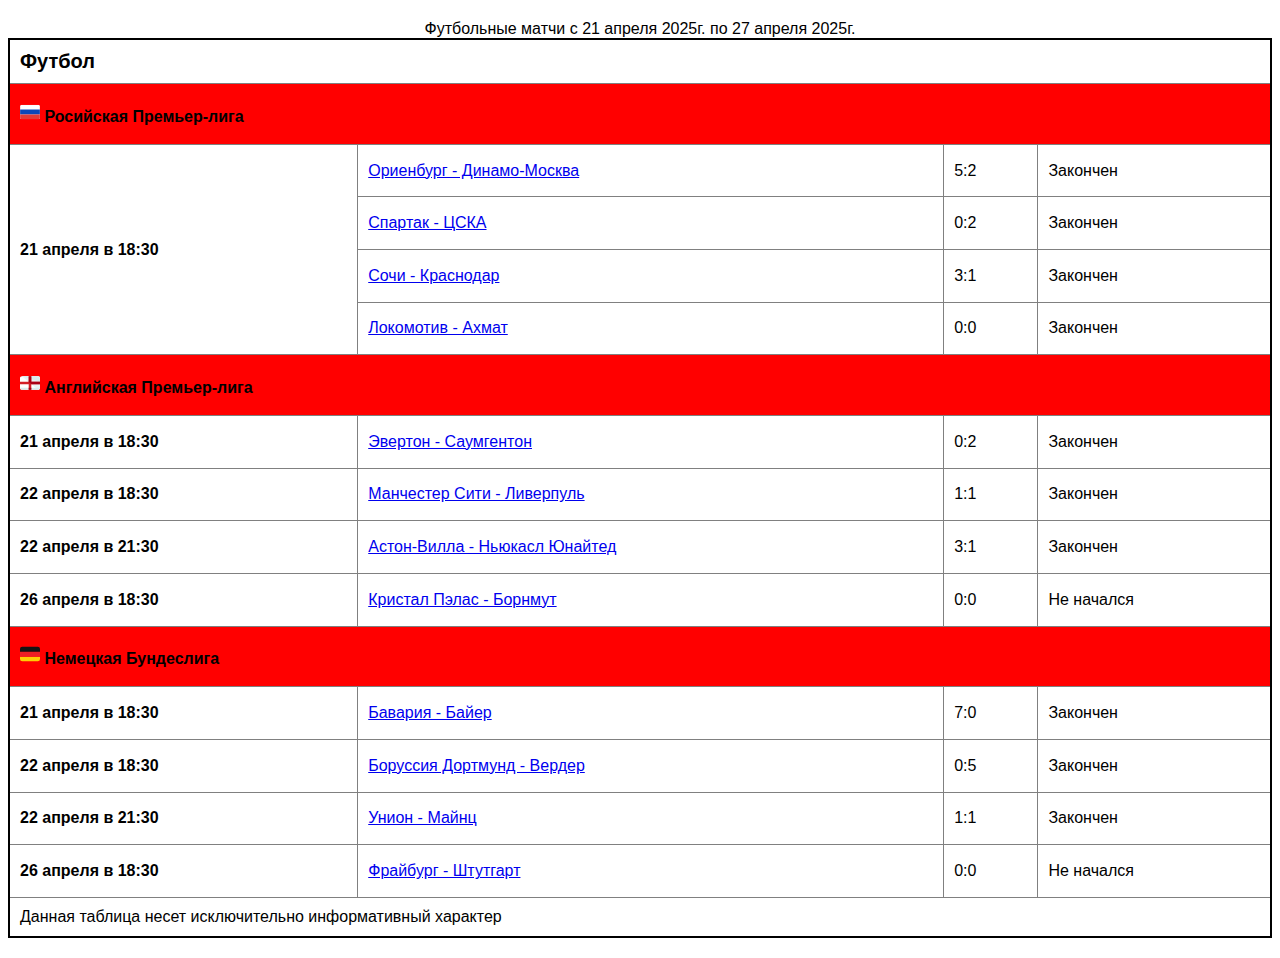
<file: index.html>
<!DOCTYPE html>
<html lang="ru">
<head>
    <meta charset="UTF-8">
    <title>Таблица матчей на следующую неделю</title>
    <link rel="stylesheet" href="style.css">
</head>
<body>
<table style="width:100%; height:100vh;">
    <caption>Футбольные матчи с <time datetime="2025-04-21">21 апреля 2025г.</time> по <time datetime="2025-04-27">27 апреля 2025г.</time></caption>
    <thead>
        <tr>
            <th colspan="4">Футбол</th>
        </tr>
    </thead>
    <tbody>
    <tr>
        <tr>
            <!--        использовал colspan для обьединения одной строки-->
            <td colspan="4" style="background: red"><img src="images/flag_ru.svg" alt="Российский флаг" width="20" height="20"><strong> Росийская Премьер-лига</strong></td>
        </tr>
        <tr>
            <!--  использовал rowspan для обьединения сток одного столбца          -->
            <td rowspan="4"><time datetime="2025-04-21T18:30"><strong>21 апреля в 18:30</strong></time></td>
            <td><a href="/">Ориенбург - Динамо-Москва</a></td>
            <td>5:2</td>
            <td>Закончен</td>
        </tr>
        <tr>
            <td><a href="/">Спартак - ЦСКА</a></td>
            <td>0:2</td>
            <td>Закончен</td>
        </tr>
        <tr>
            <td><a href="/">Сочи - Краснодар</a></td>
            <td>3:1</td>
            <td>Закончен</td>
        </tr>
        <tr>
            <td><a href="/">Локомотив - Ахмат</a></td>
            <td>0:0</td>
            <td>Закончен</td>
        </tr>
        <tr>
            <!--        использовал colspan для обьединения одной строки-->
            <td colspan="4" style="background: red"><img src="images/flag_england.svg" alt="Английский флаг" width="20" height="20"><strong> Английская Премьер-лига</strong></td>
        </tr>
        <tr>
            <td><time datetime="2025-04-21T18:30"><strong>21 апреля в 18:30</strong></time></td>
            <td><a href="/">Эвертон - Саумгентон</a></td>
            <td>0:2</td>
            <td>Закончен</td>
        </tr>
        <tr>
            <td><time datetime="2025-04-22T18:30"><strong>22 апреля в 18:30</strong></time></td>
            <td><a href="/">Манчестер Сити - Ливерпуль</a></td>
            <td>1:1</td>
            <td>Закончен</td>
        </tr>
        <tr>
            <td><time datetime="2025-04-22T21:30"><strong>22 апреля в 21:30</strong></time></td>
            <td><a href="/">Астон-Вилла - Ньюкасл Юнайтед</a></td>
            <td>3:1</td>
            <td>Закончен</td>
        </tr>
        <tr>
            <td><time datetime="2025-04-26T18:30"><strong>26 апреля в 18:30</strong></time></td>
            <td><a href="/">Кристал Пэлас - Борнмут</a></td>
            <td>0:0</td>
            <td>Не начался</td>
        </tr>
        <tr>
            <!--        использовал colspan для обьединения одной строки-->
            <td colspan="4" style="background: red"><img src="images/flag_germany.svg" alt="Немецкий флаг" width="20" height="20"><strong> Немецкая Бундеслига</strong></td>
        </tr>
        <tr>
            <td><time datetime="2025-04-21T18:30"><strong>21 апреля в 18:30</strong></time></td>
            <td><a href="/">Бавария - Байер</a></td>
            <td>7:0</td>
            <td>Закончен</td>
        </tr>
        <tr>
            <td><time datetime="2025-04-22T18:30"><strong>22 апреля в 18:30</strong></time></td>
            <td><a href="/">Боруссия Дортмунд - Вердер</a></td>
            <td>0:5</td>
            <td>Закончен</td>
        </tr>
        <tr>
            <td><time datetime="2025-04-22T21:30"><strong>22 апреля в 21:30</strong></time></td>
            <td><a href="/">Унион - Майнц</a></td>
            <td>1:1</td>
            <td>Закончен</td>
        </tr>
        <tr>
            <td><time datetime="2025-04-26T18:30"><strong>26 апреля в 18:30</strong></time></td>
            <td><a href="/">Фрайбург - Штутгарт</a></td>
            <td>0:0</td>
            <td>Не начался</td>
        </tr>
    </tbody>
    <tfoot>
    <tr>
        <td colspan="4">Данная таблица несет исключительно информативный характер</td>
    </tr>
    </tfoot>
</table>
</body>
</html>
</file>
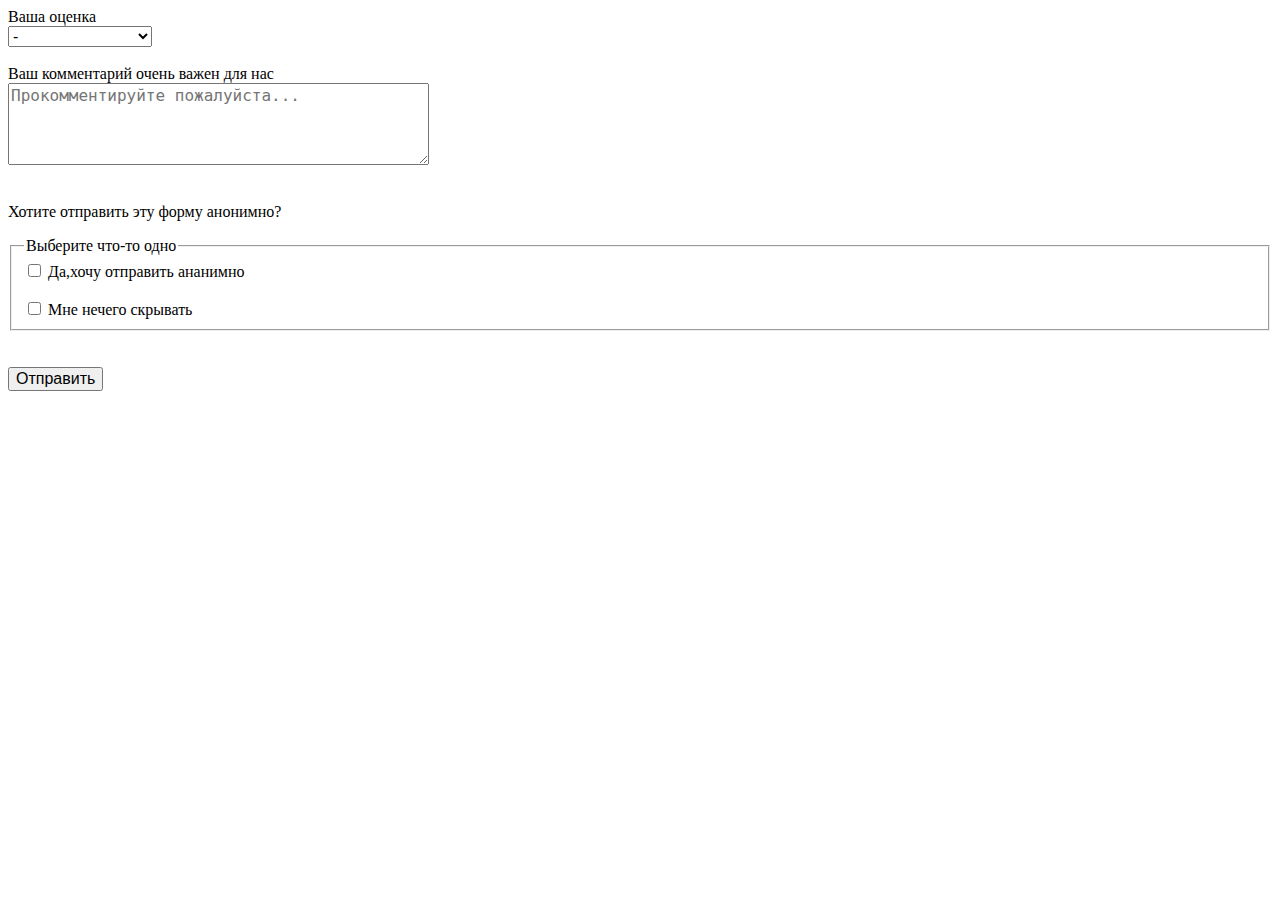
<file: connection.html>
<!DOCTYPE html>
<html lang="ru" xmlns="http://www.w3.org/1999/html" xmlns="http://www.w3.org/1999/html">
<head>
    <meta charset="UTF-8">
    <title>Форма обратной связи</title>
<!--    Атрибут class в HTML используется для назначения CSS-классов элементам. Это позволяет группировать несколько элементов с одинаковыми стилями и применить к ним одну и ту же стилизацию через CSS.-->
    <link rel="stylesheet" href="style.css">
</head>
<body>
<form action="/connection.html" method="post">
 <label for="review">Ваша оценка</label><br>
    <select name="review" id="review">
    <option value="/">-</option>
    <option value="fabulous">Великолепно</option>
    <option value="super">Супер</option>
    <option value="good">Хорошо</option>
    <option value="badly">Не понравилось</option>
    <option value="/">Свой ответ</option>
    </select><br><br>

    <label for="message">Ваш комментарий очень важен для нас</label><br>
    <textarea id="message" name="message" rows="4" cols="40" placeholder="Прокомментируйте пожалуйста..."></textarea><br><br>

    <p>Хотите отправить эту форму анонимно?</p>
    <fieldset>
        <legend>Выберите что-то одно</legend>
        <label>
        <input type="checkbox" name="anonymously" value="Да,хочу отправить анонимно">
        Да,хочу отправить ананимно
        </label><br><br>
        <label>
        <input type="checkbox" name="anonymously" value="Мне нечего скрывать">
        Мне нечего скрывать
        </label>
    </fieldset><br><br>
    <input type="submit" value="Отправить"><br><br>
</form>
</body>
</html>
</file>
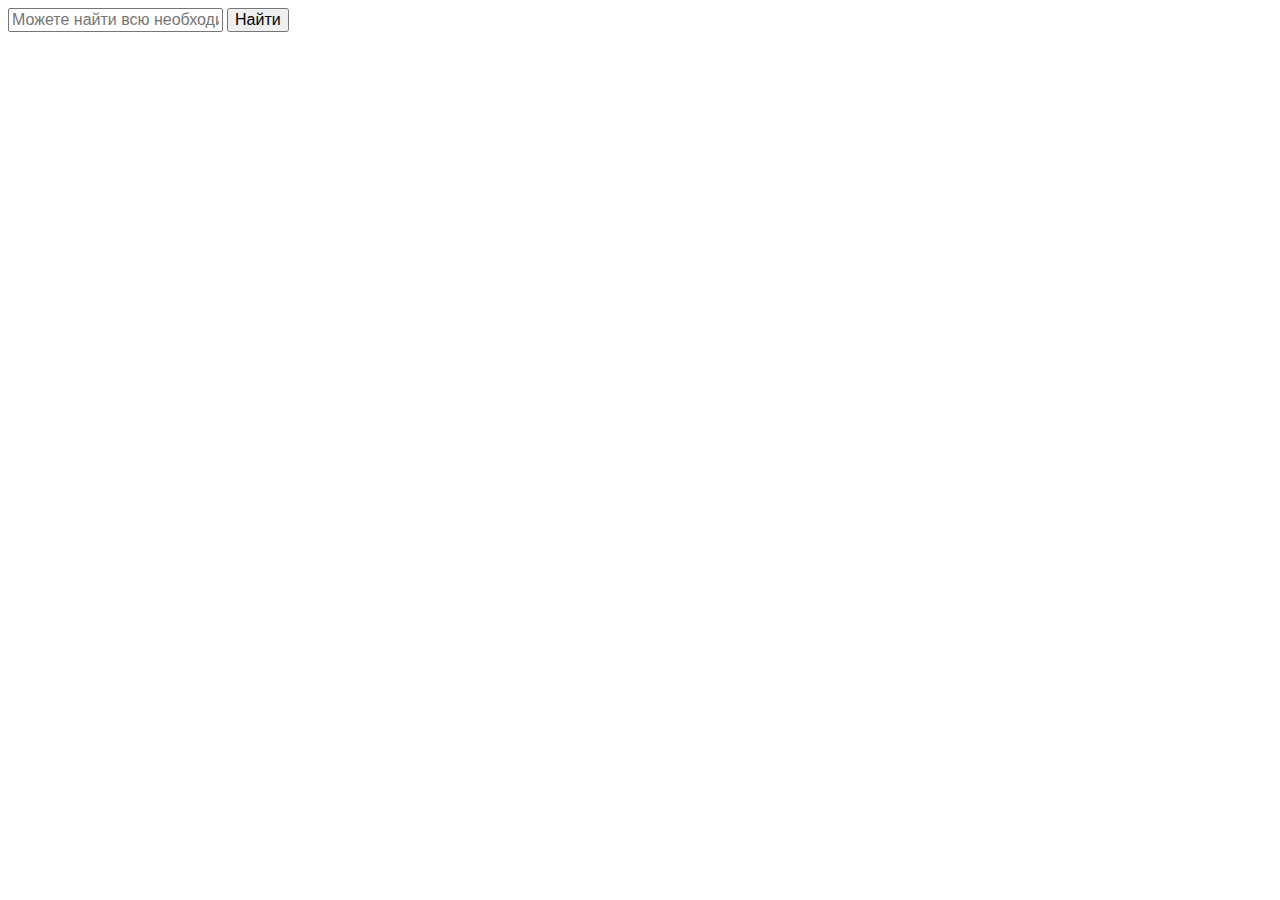
<file: search.html>
<!DOCTYPE html>
<html lang="ru">
<head>
    <meta charset="UTF-8">
    <title>Поиск</title>
<!--    Атрибут class в HTML используется для назначения CSS-классов элементам. Это позволяет группировать несколько элементов с одинаковыми стилями и применить к ним одну и ту же стилизацию через CSS.-->
    <link rel="stylesheet" href="style.css">
</head>
<body>
<form action="/search.html" method="get">
    <input type="text" placeholder="Можете найти всю необходимую информацию тут">
    <input type="submit" value="Найти"><br><br>

</form>

</body>
</html>
</file>
<file: style.css>
*{
    box-sizing: border-box;
    font-size: 16px;
}
table {
    border: 2px solid black;        /* рамка таблицы */
    border-collapse: collapse;      /* объединение границ */
    margin: 20px auto;              /* выравнивание по центру */
    font-family: Arial, sans-serif;
}

th, td {
    border: 1px solid gray;         /* рамка ячеек */
    padding: 10px;
    text-align: left;
}

th {
    font-size: 20px;      /* размер шрифта*/
}

tr:hover {
    background-color: gray;      /* подсветка при наведении */
}
</file>
